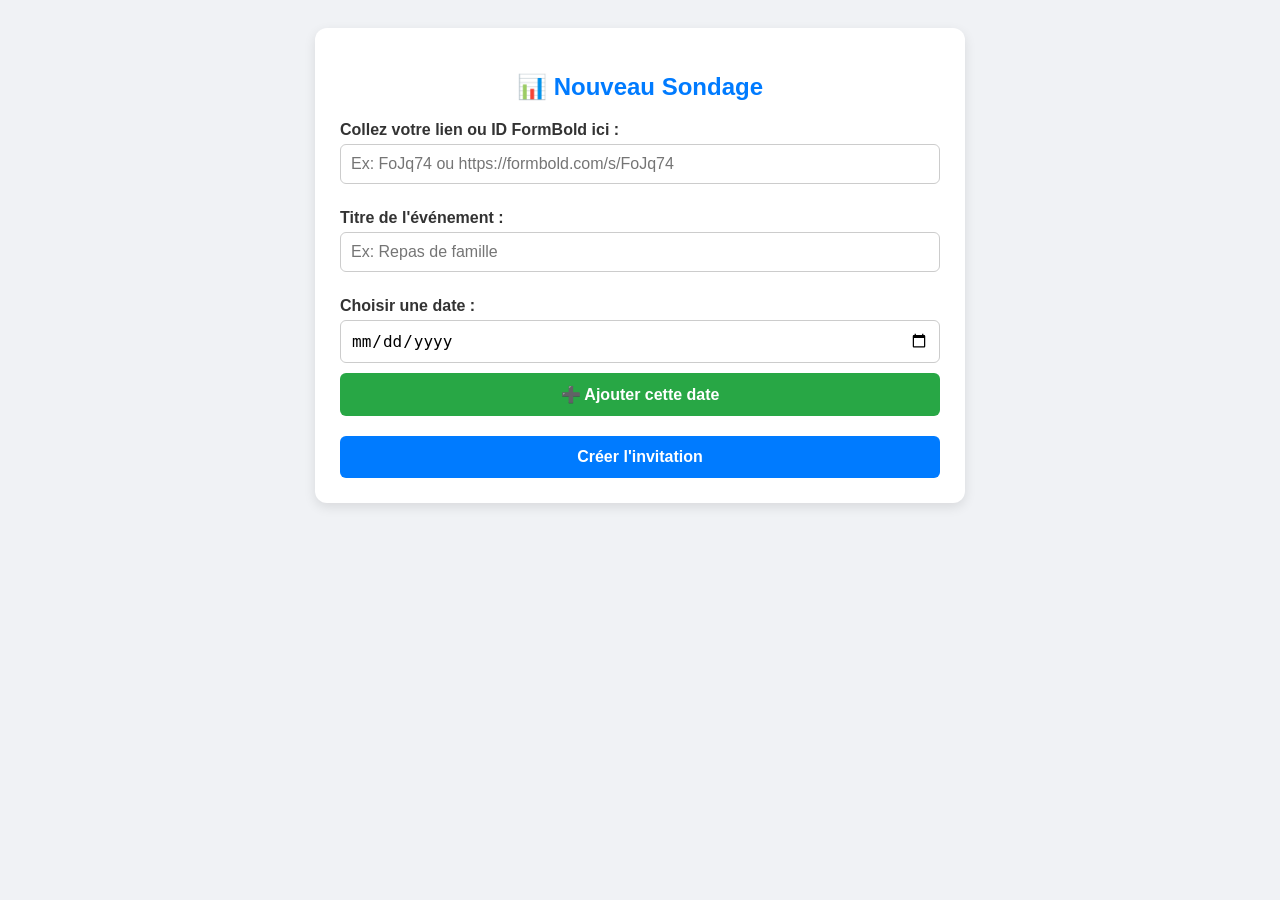
<file: index.html>
<!DOCTYPE html>
<html lang="fr">
<head>
    <meta charset="UTF-8">
    <meta name="viewport" content="width=device-width, initial-scale=1.0">
    <title>Sondage Express</title>
    <style>
        body { font-family: sans-serif; background: #f0f2f5; padding: 20px; color: #333; }
        .container { max-width: 600px; background: white; padding: 25px; border-radius: 12px; box-shadow: 0 4px 12px rgba(0,0,0,0.1); margin: auto; }
        h2, h3 { color: #007bff; text-align: center; }
        label { font-weight: bold; display: block; margin-top: 15px; margin-bottom: 5px; }
        input { width: 100%; padding: 10px; border: 1px solid #ccc; border-radius: 6px; box-sizing: border-box; font-size: 16px; margin-bottom: 10px; }
        .btn { background: #007bff; color: white; border: none; padding: 12px; width: 100%; border-radius: 6px; font-size: 16px; cursor: pointer; font-weight: bold; }
        .btn-add { background: #28a745; }
        .date-item { background: #e9ecef; padding: 8px; margin-top: 5px; border-radius: 4px; display: flex; justify-content: space-between; }
        .hidden { display: none; }
        textarea { width: 100%; height: 90px; margin-top: 10px; box-sizing: border-box; font-size: 14px; }
        table { width: 100%; border-collapse: collapse; margin-top: 15px; }
        th, td { border: 1px solid #dee2e6; padding: 10px; text-align: center; }
        .vibrant-oui { background-color: #d4edda; color: #155724; font-weight: bold; }
        .vibrant-non { background-color: #f8d7da; color: #721c24; }
    </style>
</head>
<body>

<div class="container">
    <div id="view-create">
        <h2>📊 Nouveau Sondage</h2>
        
        <label>Collez votre lien ou ID FormBold ici :</label>
        <input type="text" id="formbold-id" placeholder="Ex: FoJq74 ou https://formbold.com/s/FoJq74">

        <label>Titre de l'événement :</label>
        <input type="text" id="title" placeholder="Ex: Repas de famille">
        
        <label>Choisir une date :</label>
        <input type="date" id="date-input">
        <button class="btn btn-add" type="button" onclick="ajouterDate()">➕ Ajouter cette date</button>
        <div id="dates-list" style="margin-top: 10px; margin-bottom: 20px;"></div>
        
        <button class="btn" type="button" onclick="genererSondage()">Créer l'invitation</button>
        
        <div id="result-zone-create" class="hidden" style="margin-top:20px; border:2px dashed #28a745; padding:15px; background: #f8f9fa;">
            <strong style="color: #28a745;">✅ Votre sondage est prêt !</strong>
            <textarea id="text-to-copy-create" readonly></textarea>
            <button class="btn btn-add" type="button" onclick="copierTexteCreate()" style="margin-top:10px;">📋 Copier le lien d'invitation</button>
        </div>
    </div>

    <div id="view-vote" class="hidden">
        <h2 id="poll-title">Sondage</h2>
        
        <div id="zone-formulaire-vote">
            <label>Votre Nom et Prénom :</label>
            <input type="text" id="voter-name" placeholder="Ex: Marie Durant">
            
            <label>Cochez vos disponibilités :</label>
            <div id="options-container" style="background: #f8f9fa; padding: 15px; border-radius: 6px; margin-bottom: 15px;"></div>
            
            <button id="submit-vote-btn" class="btn btn-add" type="button" onclick="envoyerVoteAutomatique()">📨 Envoyer ma réponse</button>
        </div>
        
        <div style="margin-top:25px;">
            <h3>📊 Réponses des participants</h3>
            <table id="table-global">
                <thead><tr id="table-header"><th>Participants</th></tr></thead>
                <tbody id="table-body"></tbody>
            </table>
        </div>
    </div>
</div>

<script>
    var datesSelectionnees = [];
    var votesLocaux = [];
    var urlParams = new URLSearchParams(window.location.search);
    var titreSondage = urlParams.get('title');
    var formID = urlParams.get('fb');

    window.addEventListener('DOMContentLoaded', function() {
        if (titreSondage && formID) {
            document.getElementById('view-create').classList.add('hidden');
            document.getElementById('view-vote').classList.remove('hidden');
            document.getElementById('poll-title').innerText = "Sondage : " + decodeURIComponent(titreSondage);
            
            var datesParam = urlParams.get('dates');
            if (datesParam) {
                var datesUrl = datesParam.split(',').filter(function(d) { return d.trim() !== ""; });
                
                var container = document.getElementById('options-container');
                container.innerHTML = "";
                datesUrl.forEach(function(date) {
                    container.innerHTML += '<label style="display:block; margin-bottom:10px; cursor:pointer;"><input type="checkbox" name="dates-choices" value="'+date+'" style="width:auto; margin-right:10px;">' + date + '</label>';
                });
                
                construireTableau(datesUrl);
            }
        }
    });

    function ajouterDate() {
        var dateInput = document.getElementById('date-input');
        if (!dateInput.value) return;
        var dateObj = new Date(dateInput.value);
        var dateFormatee = dateObj.toLocaleDateString('fr-FR', { weekday: 'long', day: 'numeric', month: 'long' });
        if (!datesSelectionnees.includes(dateFormatee)) {
            datesSelectionnees.push(dateFormatee);
            afficherDates();
        }
        dateInput.value = "";
    }

    function afficherDates() {
        var list = document.getElementById('dates-list');
        list.innerHTML = "";
        datesSelectionnees.forEach(function(date, index) {
            list.innerHTML += '<div class="date-item"><span>📅 ' + date + '</span><span style="color:red; cursor:pointer; font-weight:bold;" onclick="supprimerDate(' + index + ')">❌</span></div>';
        });
    }

    function supprimerDate(index) {
        datesSelectionnees.splice(index, 1);
        afficherDates();
    }

    function genererSondage() {
        var saisieBold = document.getElementById('formbold-id').value.trim();
        var titre = document.getElementById('title').value.trim();
        
        if (!saisieBold || !titre || datesSelectionnees.length === 0) {
            alert("Veuillez remplir tous les champs !");
            return;
        }

        // Nettoyage automatique : si l'utilisateur met le lien complet, on ne garde que la fin
        var idNettoye = saisieBold;
        if (saisieBold.includes('/s/')) {
            idNettoye = saisieBold.split('/s/')[1].split('?')[0];
        }

        var lienVote = window.location.origin + window.location.pathname 
            + "?title=" + encodeURIComponent(titre) 
            + "&fb=" + encodeURIComponent(idNettoye)
            + "&dates=" + encodeURIComponent(datesSelectionnees.join(','));
        
        document.getElementById('text-to-copy-create').value = "Votez pour le sondage \"" + titre + "\" ici : " + lienVote;
        document.getElementById('result-zone-create').classList.remove('hidden');
    }

    function copierTexteCreate() {
        var t = document.getElementById('text-to-copy-create');
        t.select();
        document.execCommand("copy");
        alert("Lien copié ! Vous pouvez l'envoyer à vos proches.");
    }

    function construireTableau(datesUrl) {
        var headerRow = document.getElementById('table-header');
        headerRow.innerHTML = "<th>Participants</th>";
        datesUrl.forEach(function(date) { headerRow.innerHTML += "<th>" + date + "</th>"; });

        var tbody = document.getElementById('table-body');
        tbody.innerHTML = "";

        if (votesLocaux.length === 0) {
            tbody.innerHTML = '<tr><td colspan="' + (datesUrl.length + 1) + '" style="color:#888; padding:15px;">Aucun vote visible sur cet écran pour le moment.</td></tr>';
            return;
        }

        votesLocaux.forEach(function(v) {
            var ligne = '<tr><td style="font-weight:bold; text-align:left;">👤 ' + v.nom + '</td>';
            datesUrl.forEach(function(date) {
                ligne += v.choix.includes(date) ? '<td class="vibrant-oui">OUI</td>' : '<td class="vibrant-non">NON</td>';
            });
            ligne += '</tr>';
            tbody.innerHTML += ligne;
        });
    }

    function envoyerVoteAutomatique() {
        var nom = document.getElementById('voter-name').value.trim();
        if (!nom) { alert("Veuillez entrer votre nom."); return; }
        
        var checkboxes = document.querySelectorAll('input[name="dates-choices"]');
        var choixOui = [];
        var datesParam = urlParams.get('dates');
        var datesUrl = datesParam.split(',').filter(function(d) { return d.trim() !== ""; });

        checkboxes.forEach(function(cb) {
            if (cb.checked) choixOui.push(cb.value);
        });

        var btn = document.getElementById('submit-vote-btn');
        btn.innerText = "⏳ Envoi en cours...";
        btn.disabled = true;

        var données = {
            "Événement": decodeURIComponent(titreSondage),
            "Nom du participant": nom,
            "Disponibilités (OUI)": choixOui.join(', ') || "Aucune date"
        };

        fetch("https://formbold.com/s/" + formID, {
            method: "POST",
            headers: { "Content-Type": "application/json" },
            body: JSON.stringify(données)
        })
        .then(function(response) {
            if (!response.ok) throw new Error();
            
            alert("🎉 Merci " + nom + ", votre vote a été envoyé directement à l'organisateur !");
            
            votesLocaux.push({ nom: nom, choix: choixOui });
            construireTableau(datesUrl);

            document.getElementById('voter-name').value = "";
            checkboxes.forEach(function(cb) { cb.checked = false; });
            btn.innerText = "📨 Envoyer ma réponse";
            btn.disabled = false;
        })
        .catch(function() {
            alert("Erreur lors de l'envoi. Vérifiez votre clé FormBold.");
            btn.innerText = "📨 Envoyer ma réponse";
            btn.disabled = false;
        });
    }
</script>
</body>
</html>
</file>
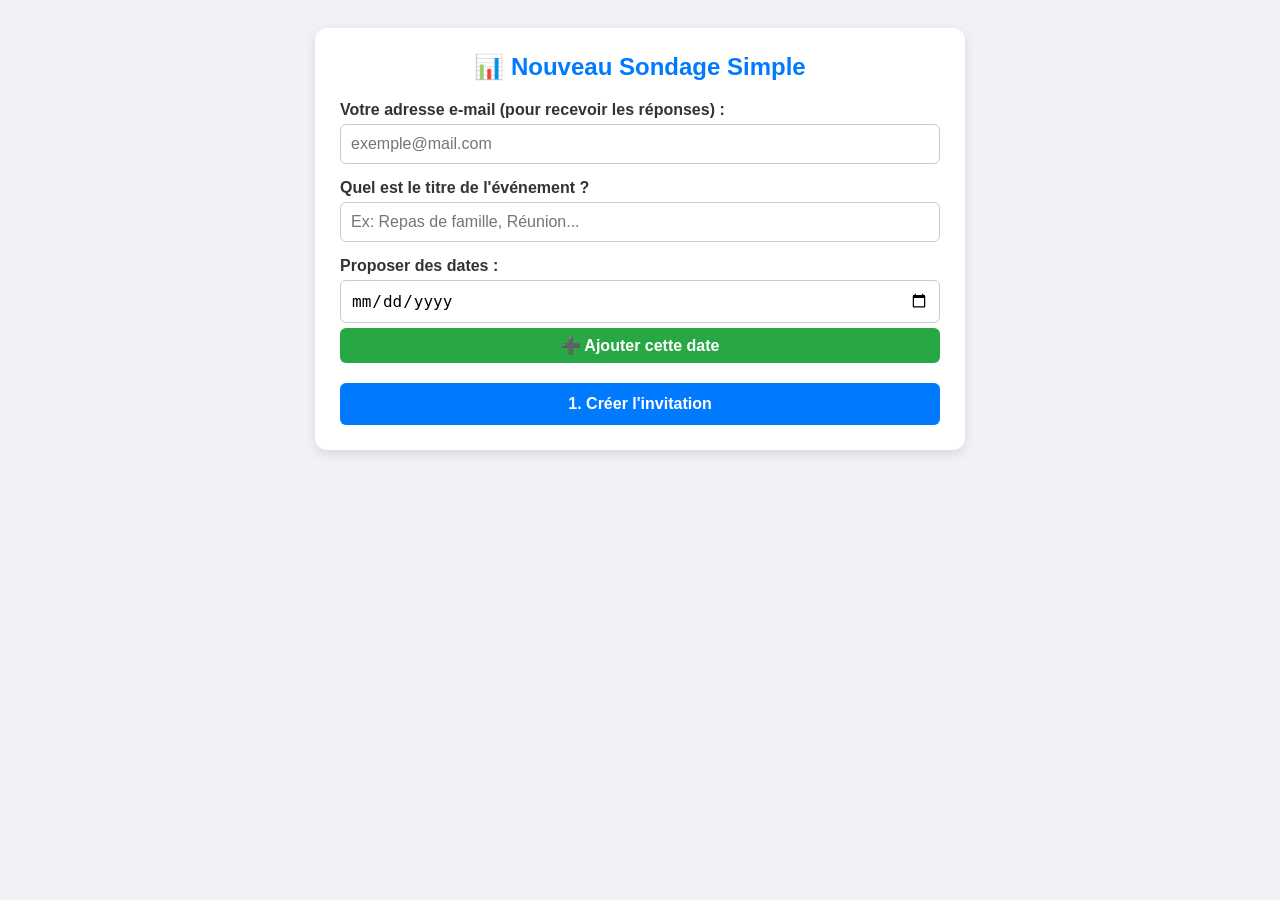
<file: index.html.html>
<!DOCTYPE html>
<html lang="fr">
<head>
    <meta charset="UTF-8">
    <meta name="viewport" content="width=device-width, initial-scale=1.0">
    <title>Sondage Express PC & Tableau</title>
    <style>
        body { font-family: 'Segoe UI', sans-serif; background: #f0f2f5; padding: 20px; color: #333; }
        .container { max-width: 600px; background: white; padding: 25px; border-radius: 12px; box-shadow: 0 4px 12px rgba(0,0,0,0.1); margin: auto; }
        h2, h3 { color: #007bff; text-align: center; margin-top: 0; }
        label { font-weight: bold; display: block; margin-top: 15px; margin-bottom: 5px; }
        input[type="text"], input[type="date"], input[type="email"] { width: 100%; padding: 10px; border: 1px solid #ccc; border-radius: 6px; box-sizing: border-box; font-size: 16px; }
        .btn { background: #007bff; color: white; border: none; padding: 12px; width: 100%; border-radius: 6px; font-size: 16px; cursor: pointer; margin-top: 20px; font-weight: bold; }
        .btn:hover { background: #0056b3; }
        .btn-add { background: #28a745; margin-top: 5px; padding: 8px; }
        .date-item { background: #e9ecef; padding: 8px; margin-top: 5px; border-radius: 4px; display: flex; justify-content: space-between; align-items: center; }
        .remove-btn { color: red; cursor: pointer; font-weight: bold; }
        .option-check { background: #f8f9fa; padding: 12px; margin-bottom: 8px; border-radius: 6px; display: flex; align-items: center; cursor: pointer; border: 1px solid #e9ecef; }
        .option-check input { margin-right: 12px; transform: scale(1.2); }
        .hidden { display: none; }
        
        /* Styles pour la zone PC Copier/Coller */
        .result-box { background: #e9ecef; padding: 15px; border-radius: 6px; margin-top: 20px; border: 2px dashed #007bff; }
        textarea { width: 100%; height: 130px; margin-top: 10px; padding: 8px; border: 1px solid #ccc; border-radius: 4px; font-family: inherit; font-size: 14px; box-sizing: border-box; resize: none; }
        
        /* Styles du Tableau de Réponses style Doodle */
        .table-section { margin-top: 25px; padding-top: 20px; border-top: 2px solid #eee; }
        table { width: 100%; border-collapse: collapse; margin-top: 15px; background: white; font-size: 14px; }
        th, td { border: 1px solid #dee2e6; padding: 10px; text-align: center; }
        th { background-color: #f8f9fa; color: #495057; font-weight: bold; }
        .vibrant-oui { background-color: #d4edda; color: #155724; font-weight: bold; }
        .vibrant-non { background-color: #f8d7da; color: #721c24; }
    </style>
</head>
<body>

<div class="container">
    <!-- ÉCRAN 1 : L'ORGANISATRICE CRÉE LE SONDAGE -->
    <div id="view-create">
        <h2>📊 Nouveau Sondage Simple</h2>
        
        <label for="organizer-email">Votre adresse e-mail (pour recevoir les réponses) :</label>
        <input type="email" id="organizer-email" placeholder="exemple@mail.com">

        <label for="title">Quel est le titre de l'événement ?</label>
        <input type="text" id="title" placeholder="Ex: Repas de famille, Réunion...">

        <label>Proposer des dates :</label>
        <input type="date" id="date-input">
        <button class="btn btn-add" onclick="ajouterDate()">➕ Ajouter cette date</button>
        <div id="dates-list"></div>

        <button class="btn" onclick="genererSondage()">1. Créer l'invitation</button>

        <!-- Zone de copie PC pour l'organisatrice -->
        <div id="result-zone-create" class="result-box hidden">
            <strong style="color: #0056b3;">👇 Étape finale : Copiez ce texte pour votre mail :</strong>
            <textarea id="text-to-copy-create" readonly></textarea>
            <button class="btn" style="background: #28a745; margin-top: 10px;" onclick="selectionnerEtCopier('text-to-copy-create')">👉 Sélectionner et copier le texte</button>
            <p style="font-size: 13px; color: #666; margin-top: 5px; text-align: center;">Collez-le ensuite dans un nouveau message sur Gmail ou Outlook.</p>
        </div>
    </div>

    <!-- ÉCRAN 2 : LES INVITÉS RÉPONDENT -->
    <div id="view-vote" class="hidden">
        <h2 id="poll-title">Sondage</h2>
        
        <label for="voter-name">Votre Nom et Prénom :</label>
        <input type="text" id="voter-name" placeholder="Ex: Marie Durant">

        <label>Cochez vos disponibilités :</label>
        <div id="options-container"></div>
        
        <button class="btn" style="background:#28a745;" onclick="envoyerReponseParMail()">1. Générer ma réponse</button>

        <!-- Zone de copie PC pour l'invité -->
        <div id="result-zone-vote" class="result-box hidden">
            <strong style="color: #155724;">👇 Étape finale : Copiez votre réponse :</strong>
            <textarea id="text-to-copy-vote" readonly></textarea>
            <button class="btn" style="background: #28a745; margin-top: 10px;" onclick="selectionnerEtCopier('text-to-copy-vote')">👉 Sélectionner et copier ma réponse</button>
            <p style="font-size: 13px; color: #666; margin-top: 5px; text-align: center;">Répondez au mail de l'organisatrice en collant ce texte.</p>
        </div>

        <!-- LE TABLEAU DES RÉPONSES INCLUS -->
        <div class="table-section">
            <h3>📊 Réponses des participants</h3>
            <div style="overflow-x: auto;">
                <table>
                    <thead>
                        <tr id="table-header">
                            <th>Participants</th>
                        </tr>
                    </thead>
                    <tbody id="table-body">
                        <!-- Les lignes de réponses vont s'afficher ici -->
                    </tbody>
                </table>
            </div>
        </div>
    </div>
</div>

<script>
    let datesSelectionnees = [];
    let votesExistants = [];
    const urlParams = new URLSearchParams(window.location.search);
    const modeVote = urlParams.get('title'); 

    // Détection du mode au chargement
    window.addEventListener('DOMContentLoaded', () => {
        if (modeVote) {
            document.getElementById('view-create').classList.add('hidden');
            document.getElementById('view-vote').classList.remove('hidden');
            
            document.getElementById('poll-title').innerText = "Sondage : " + urlParams.get('title');
            
            const datesUrl = urlParams.get('dates').split(',');
            const container = document.getElementById('options-container');
            datesUrl.forEach(date => {
                container.innerHTML += `
                    <label class="option-check">
                        <input type="checkbox" name="dates-choices" value="${date}">
                        <span>${date}</span>
                    </label>`;
            });

            // Charger les votes existants s'il y en a dans l'URL
            const votesUrl = urlParams.get('votes');
            if (votesUrl) {
                votesExistants = JSON.parse(decodeURIComponent(votesUrl));
            }

            // Construire le tableau de résultats
            construireTableau(datesUrl);
        }
    });

    function ajouterDate() {
        const dateInput = document.getElementById('date-input');
        if (!dateInput.value) return;
        const dateObj = new Date(dateInput.value);
        const dateFormatee = dateObj.toLocaleDateString('fr-FR', { weekday: 'long', day: 'numeric', month: 'long' });
        
        if (!datesSelectionnees.includes(dateFormatee)) {
            datesSelectionnees.push(dateFormatee);
            afficherDates();
        }
        dateInput.value = "";
    }

    function afficherDates() {
        const list = document.getElementById('dates-list');
        list.innerHTML = "";
        datesSelectionnees.forEach((date, index) => {
            list.innerHTML += `<div class="date-item"><span>📅 ${date}</span><span class="remove-btn" onclick="supprimerDate(${index})">❌</span></div>`;
        });
    }

    function supprimerDate(index) {
        datesSelectionnees.splice(index, 1);
        afficherDates();
    }

    // Génération de l'invitation adaptée PC
    function genererSondage() {
        const email = document.getElementById('organizer-email').value.trim();
        const titre = document.getElementById('title').value.trim();
        if (!email || !titre || datesSelectionnees.length === 0) {
            alert("Veuillez remplir tous les champs et ajouter des dates !");
            return;
        }

        const lienVote = window.location.origin + window.location.pathname 
            + "?title=" + encodeURIComponent(titre) 
            + "&to=" + encodeURIComponent(email) 
            + "&dates=" + encodeURIComponent(datesSelectionnees.join(','));

        const corps = `Bonjour,\n\nMerci de cocher vos disponibilités pour l'événement "${titre}" en cliquant sur le lien ci-dessous :\n\n👉 ${lienVote}\n\nÀ bientôt !`;
        
        document.getElementById('text-to-copy-create').value = corps;
        document.getElementById('result-zone-create').classList.remove('hidden');
        
        // Tente d'ouvrir le logiciel de messagerie si configuré, sinon la zone texte prend le relais
        try { window.location.href = `mailto:?subject=${encodeURIComponent("Invitation : " + titre)}&body=${encodeURIComponent(corps)}`; } catch(e){}
    }

    // Gestion du tableau
    function construireTableau(datesUrl) {
        const headerRow = document.getElementById('table-header');
        headerRow.innerHTML = "<th>Participants</th>";
        datesUrl.forEach(date => {
            headerRow.innerHTML += `<th>${date}</th>`;
        });

        const tbody = document.getElementById('table-body');
        tbody.innerHTML = "";

        if (votesExistants.length === 0) {
            tbody.innerHTML = `<tr><td colspan="${datesUrl.length + 1}" style="color:#888;">Aucune réponse pour le moment.</td></tr>`;
            return;
        }

        votesExistants.forEach(v => {
            let ligne = `<tr><td style="font-weight:bold; text-align:left;">👤 ${v.nom}</td>`;
            datesUrl.forEach(date => {
                if (v.choix.includes(date)) {
                    ligne += `<td class="vibrant-oui">OUI</td>`;
                } else {
                    ligne += `<td class="vibrant-non">NON</td>`;
                }
            });
            ligne += `</tr>`;
            tbody.innerHTML += ligne;
        });
    }

    // Validation et génération de la réponse pour l'invité
    function envoyerReponseParMail() {
        const nom = document.getElementById('voter-name').value.trim();
        if (!nom) {
            alert("Veuillez entrer votre nom.");
            return;
        }

        const checkboxes = document.querySelectorAll('input[name="dates-choices"]:checked');
        const mesChoix = Array.from(checkboxes).map(cb => cb.value);
        
        const mailOrganisatrice = urlParams.get('to');
        const titreSondage = urlParams.get('title');
        const datesUrl = urlParams.get('dates');

        // On ajoute la nouvelle réponse locale dans la liste globale
        const nouvelleParticipation = { nom: nom, choix: mesChoix };
        const copieVotes = [...votesExistants, nouvelleParticipation];

        // On génère un NOUVEAU LIEN mis à jour qui contient le tableau complet enrichi
        const lienMisAJour = window.location.origin + window.location.pathname 
            + "?title=" + encodeURIComponent(titreSondage) 
            + "&to=" + encodeURIComponent(mailOrganisatrice) 
            + "&dates=" + encodeURIComponent(datesUrl)
            + "&votes=" + encodeURIComponent(JSON.stringify(copieVotes));

        let texteChoix = mesChoix.length > 0 
            ? "Je suis disponible aux dates suivantes :\n" + mesChoix.map(d => `✅ ${d}`).join('\n')
            : "❌ Je ne suis disponible à aucune des dates proposées.";
            
        const corpsReponse = `Bonjour,\n\nVoici mes disponibilités pour "${titreSondage}" :\n\n👤 Nom : ${nom}\n\n${texteChoix}\n\n⚠️ IMPORTANT : Pour que mon vote s'ajoute au tableau général, cliquez sur ce lien de mise à jour :\n👉 ${lienMisAJour}`;

        document.getElementById('text-to-copy-vote').value = corpsReponse;
        document.getElementById('result-zone-vote').classList.remove('hidden');

        try { window.location.href = `mailto:${mailOrganisatrice}?subject=${encodeURIComponent(`Réponse de ${nom} - ${titreSondage}`)}&body=${encodeURIComponent(corpsReponse)}`; } catch(e){}
    }

    // Fonction universelle PC de sélection et copie
    window.selectionnerEtCopier = function(idChamp) {
        const champ = document.getElementById(idChamp);
        champ.select();
        champ.setSelectionRange(0, 99999);
        document.execCommand("copy");
        alert("Texte copié avec succès ! Vous pouvez maintenant le coller (Ctrl + V) dans votre e-mail.");
    }
</script>

</body>
</html>
</file>
